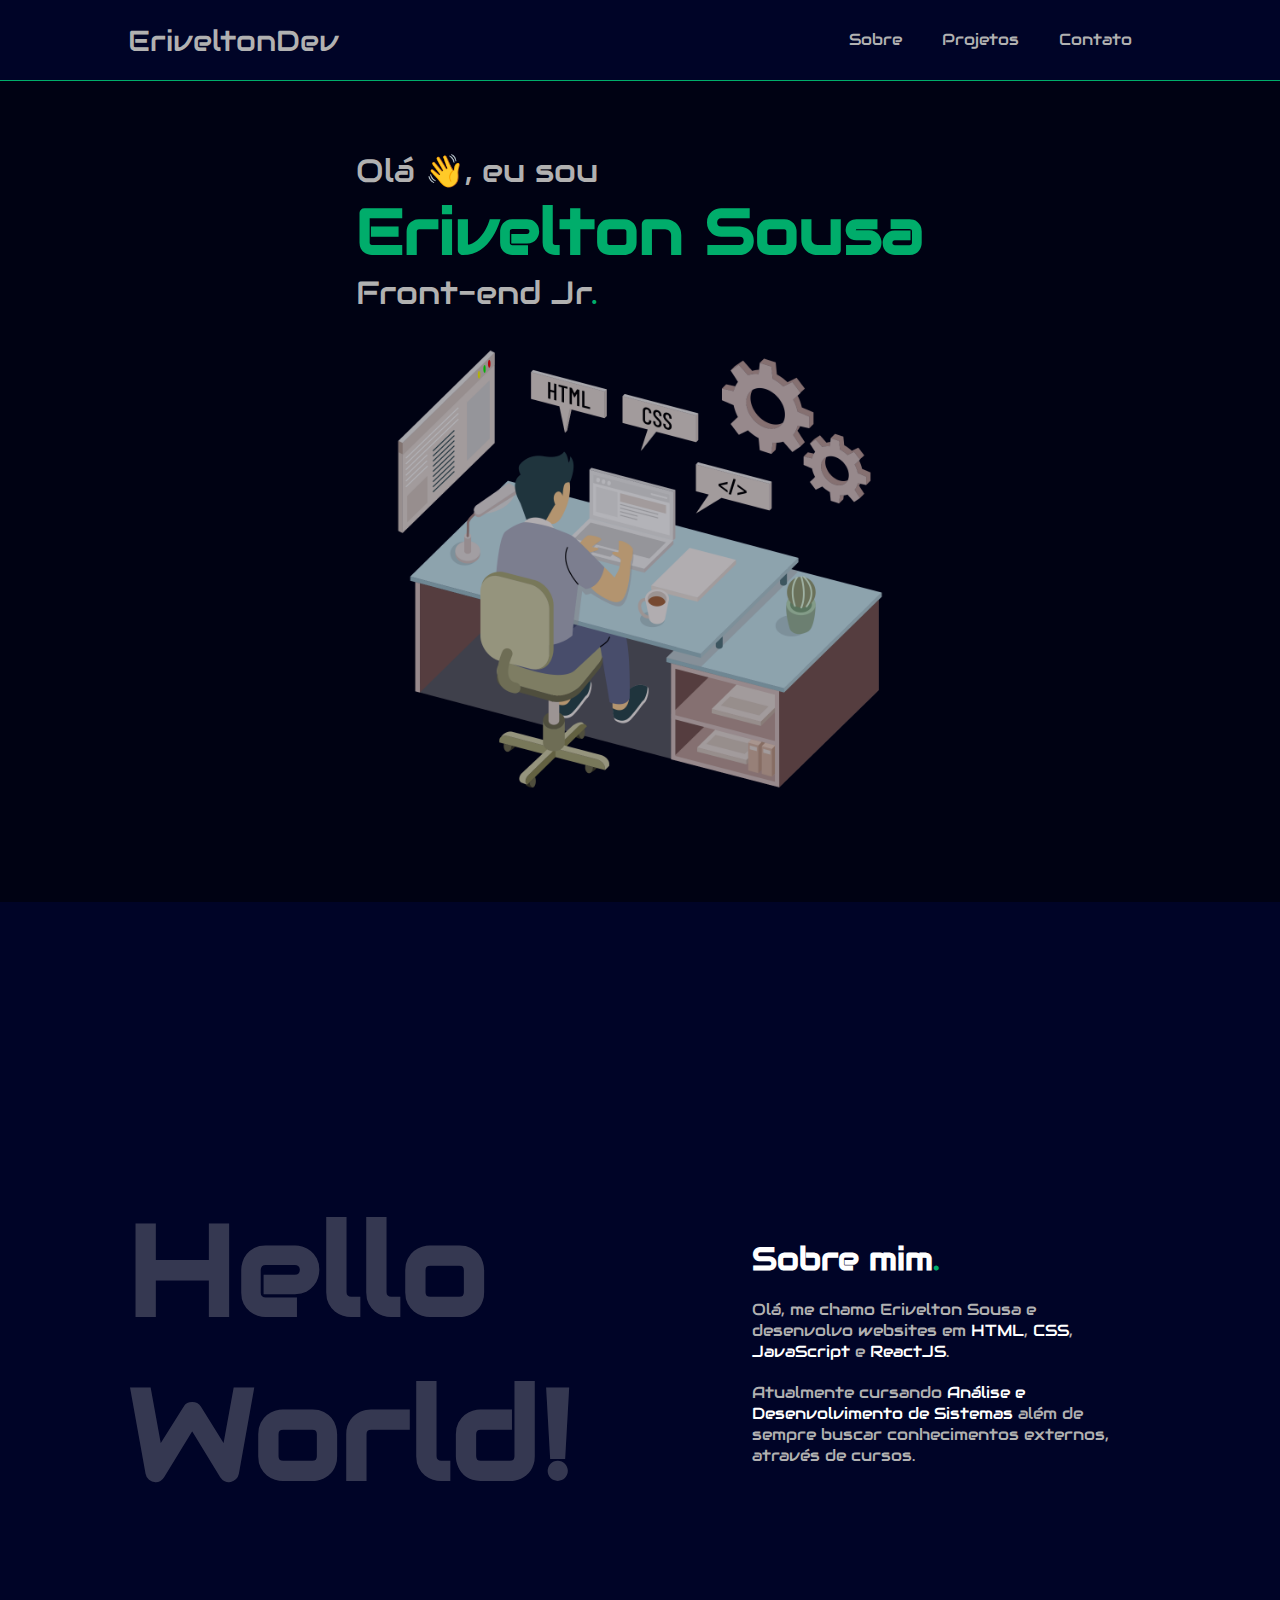
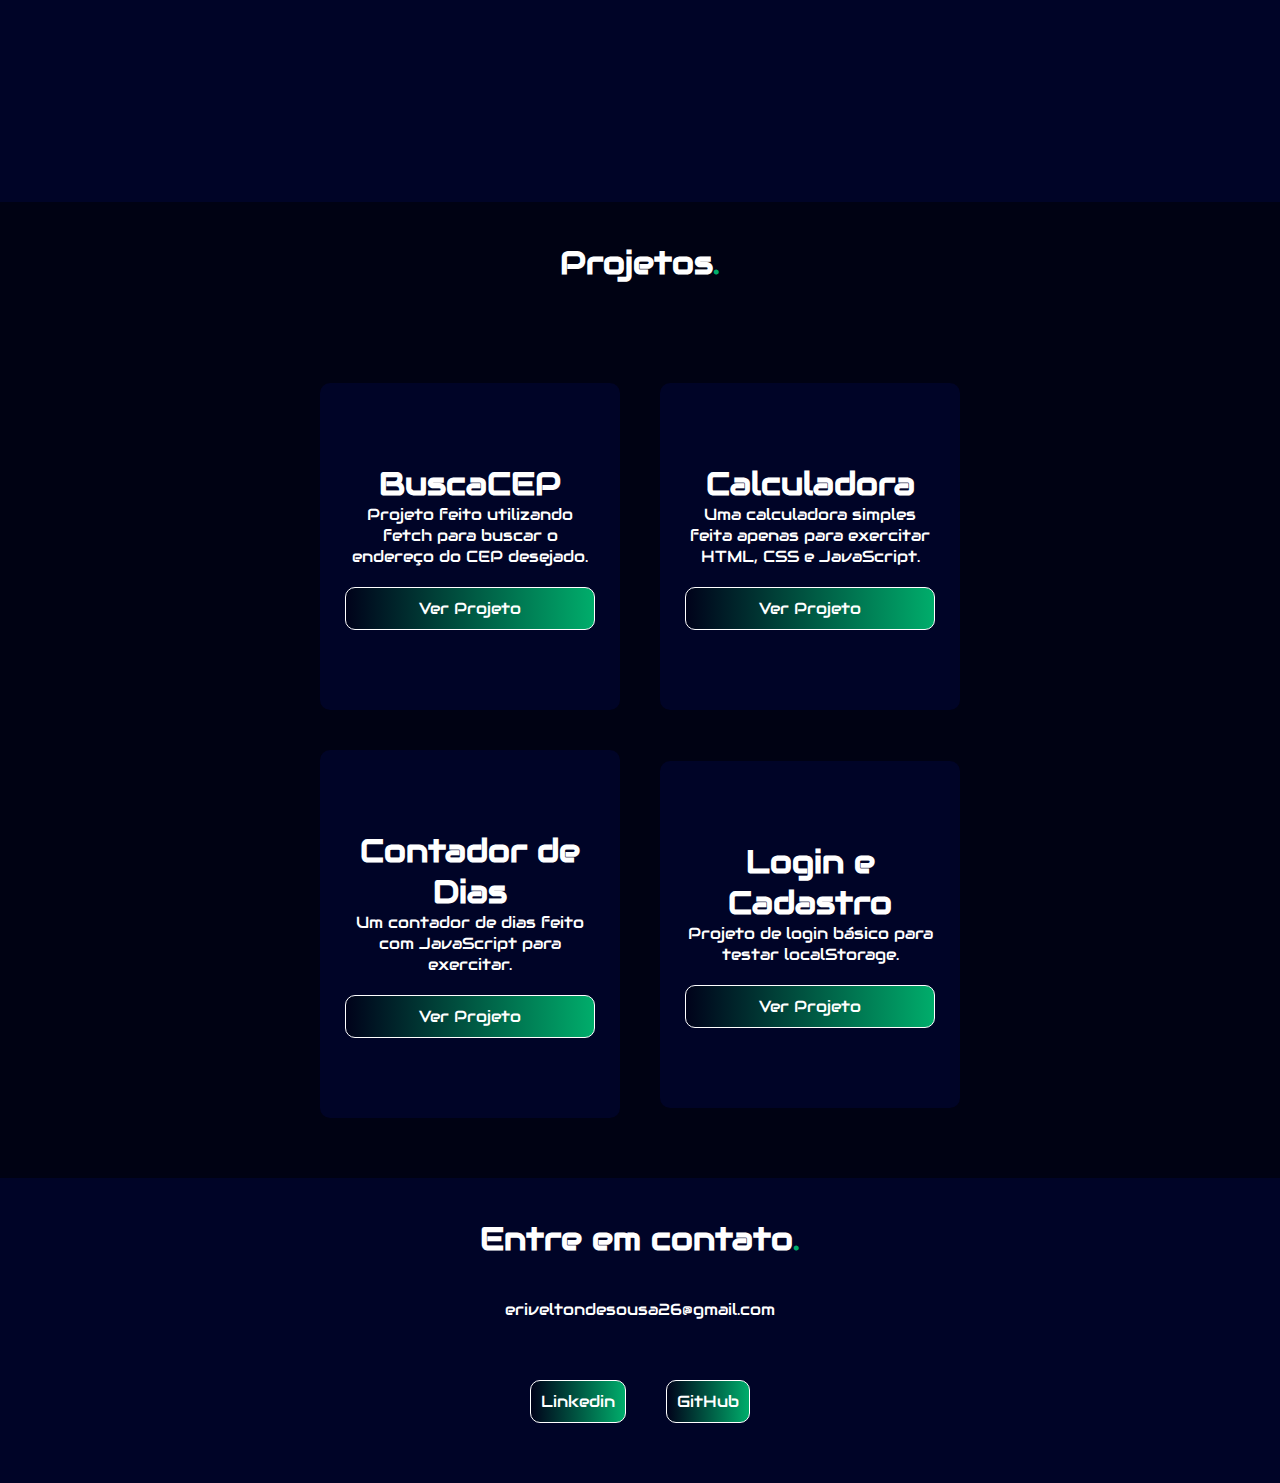
<file: docs/index.html>
<!DOCTYPE html>
<html lang="pt-BR">
<head>
    <meta charset="UTF-8">
    <meta http-equiv="X-UA-Compatible" content="IE=edge">
    <meta name="viewport" content="width=device-width, initial-scale=1.0">
    <link rel="stylesheet" href="css/style.css">
    <link rel="stylesheet" href="https://cdnjs.cloudflare.com/ajax/libs/font-awesome/6.0.0-beta3/css/all.min.css" integrity="sha512-Fo3rlrZj/k7ujTnHg4CGR2D7kSs0v4LLanw2qksYuRlEzO+tcaEPQogQ0KaoGN26/zrn20ImR1DfuLWnOo7aBA==" crossorigin="anonymous" referrerpolicy="no-referrer" />
    <title>Erivelton Sousa - Portifólio</title>    
</head>
<body>
    <header>
        <div id="menu">
            <a href="#" id="logo">EriveltonDev<i class="fas fa-code"></i></a>
            <a class="hamburguer" href="#"><i class="fas fa-bars"></i></a>
            <nav>
                <a href="#sobreMimBackground">Sobre</a>
                <a href="#projetosBackground">Projetos</a>
                <a href="#contatoBackground">Contato</a>
            </nav>
        </div>
    </header>

    <section id="sobre">
        <div id="container">
            <div id="apresentacao">
                <p>Olá 👋, eu sou</p>
                <h1>Erivelton Sousa</h1>
                <p>Front-end Jr<span>.</span></p>
            </div>
            <div id="imagem">
                <img src="img/—Pngtree—web developer isometric illustration_6067558.png" alt="">
            </div>
        </div>
    </section>

    <section id="sobreMimBackground">
        <div id="sobreMim">
            <div id="hello">
                <h1>Hello World!</h1>
            </div>
            <div id="descricao">
                <h1>Sobre mim<span>.</span> </h1>

                <p>Olá, me chamo Erivelton Sousa e desenvolvo websites em <span class="marcacao">HTML</span>, <span class="marcacao">CSS</span>, <span class="marcacao">JavaScript</span> e <span class="marcacao">ReactJS</span>.</p>

                <p>Atualmente cursando <span class="marcacao">Análise e Desenvolvimento de Sistemas</span> além de sempre buscar conhecimentos externos, através de cursos.</p>
            </div>
        </div>
    </section>

    <section id="projetosBackground">
        <div class="caixa">
            <div id="titulo">
                <h1>Projetos<span>.</span> </h1>
            </div>
            <div id="projetos">
                <div class="projeto-item">
                    <h1>BuscaCEP</h1>
                    <p>Projeto feito utilizando fetch para buscar o endereço do CEP desejado.</p>
                    <a href="buscaCEP/index.html">Ver Projeto</a>
                </div>
                <div class="projeto-item">
                    <h1>Calculadora</h1>
                    <p>Uma calculadora simples feita apenas para exercitar HTML, CSS e JavaScript.</p>
                    <a href="calculadora/index.html">Ver Projeto</a>
                </div>
                <div class="projeto-item">
                    <h1>Contador de Dias</h1>
                    <p>Um contador de dias feito com JavaScript para exercitar.</p>
                    <a href="contador/index.html">Ver Projeto</a>
                </div>
                <div class="projeto-item">
                    <h1>Login e Cadastro</h1>
                    <p>Projeto de login básico para testar localStorage.</p>
                    <a href="login/index.html">Ver Projeto</a>
                </div>
            </div>
        </div>
    </section>

    <section id="contatoBackground">
        <div id="conteudo">
            <div id="tituloContato">
                <h1>Entre em contato<span>.</span></h1>
            </div>

            <div id="email">
                <p>eriveltondesousa26@gmail.com</p>
            </div>
            
            <div id="redes">
                <a target="_blank" href="https://www.linkedin.com/in/erivelton-sousa-116b01192/"><i class="fab fa-linkedin"></i> Linkedin</a>
                <a target="_blank" href="https://github.com/EriveltonDev"><i class="fab fa-github"></i> GitHub</a>
            </div>
        </div>
    </section>

    <script src="js/main.js"></script>
</body>
</html>
</file>
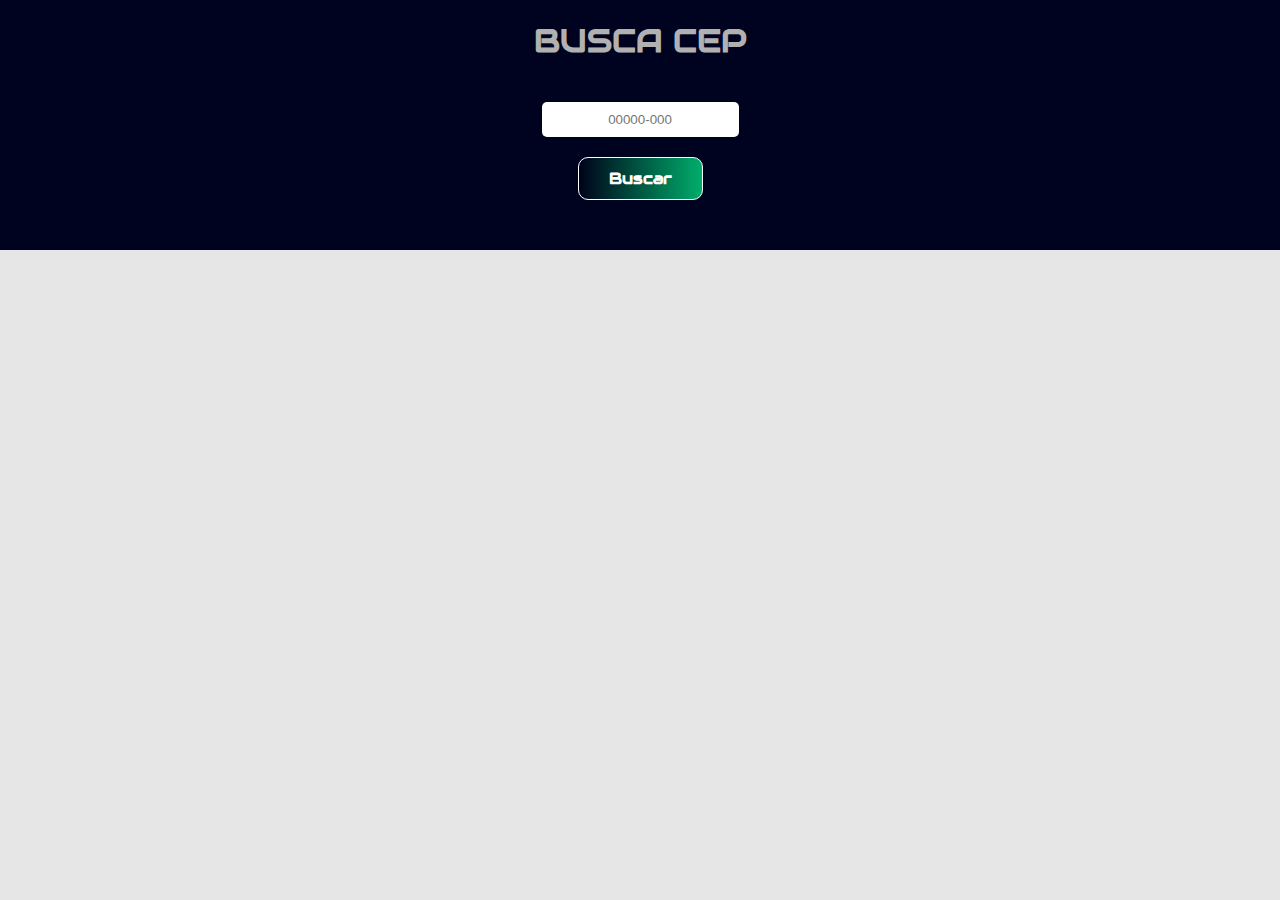
<file: docs/buscaCEP/index.html>
<!DOCTYPE html>
<html lang="pt-br">
<head>
    <meta charset="UTF-8">
    <meta http-equiv="X-UA-Compatible" content="IE=edge">
    <meta name="viewport" content="width=device-width, initial-scale=1.0">
    <link rel="stylesheet" href="css/style.css">
    <title>Busca CEP</title>
</head>
<body>
    
    <div>
        <h1>Busca CEP</h1>
        <div class="input">
            <label for="buscador">Buscador</label>
            <input id="buscador" type="text" placeholder="00000-000">
            <p id="erro1">Endereço não encontrado ou não existe</p>
            <p id="erro2">CEP inválido</p>
            <a>Buscar</a>
        </div>
    </div>

    <section>
        <label id="log" for="logradouro">Logradouro</label>
        <input id="logradouro" type="text" value="" readonly>
        <label id="com" for="complemento">Complemento</label>
        <input id="complemento" type="text" value="" readonly>
        <label id="bai" for="bairro">Bairro</label>
        <input id="bairro" type="text" value="" readonly>
        <label id="loc" for="localidade">Localidade</label>
        <input id="localidade" type="text" value="" readonly>
        <label id="fu" for="uf">UF</label>
        <input id="uf" type="text" value="" readonly>
    </section>

    <script type="module" src="js/main.js"></script>
    
</body>
</html>
</file>
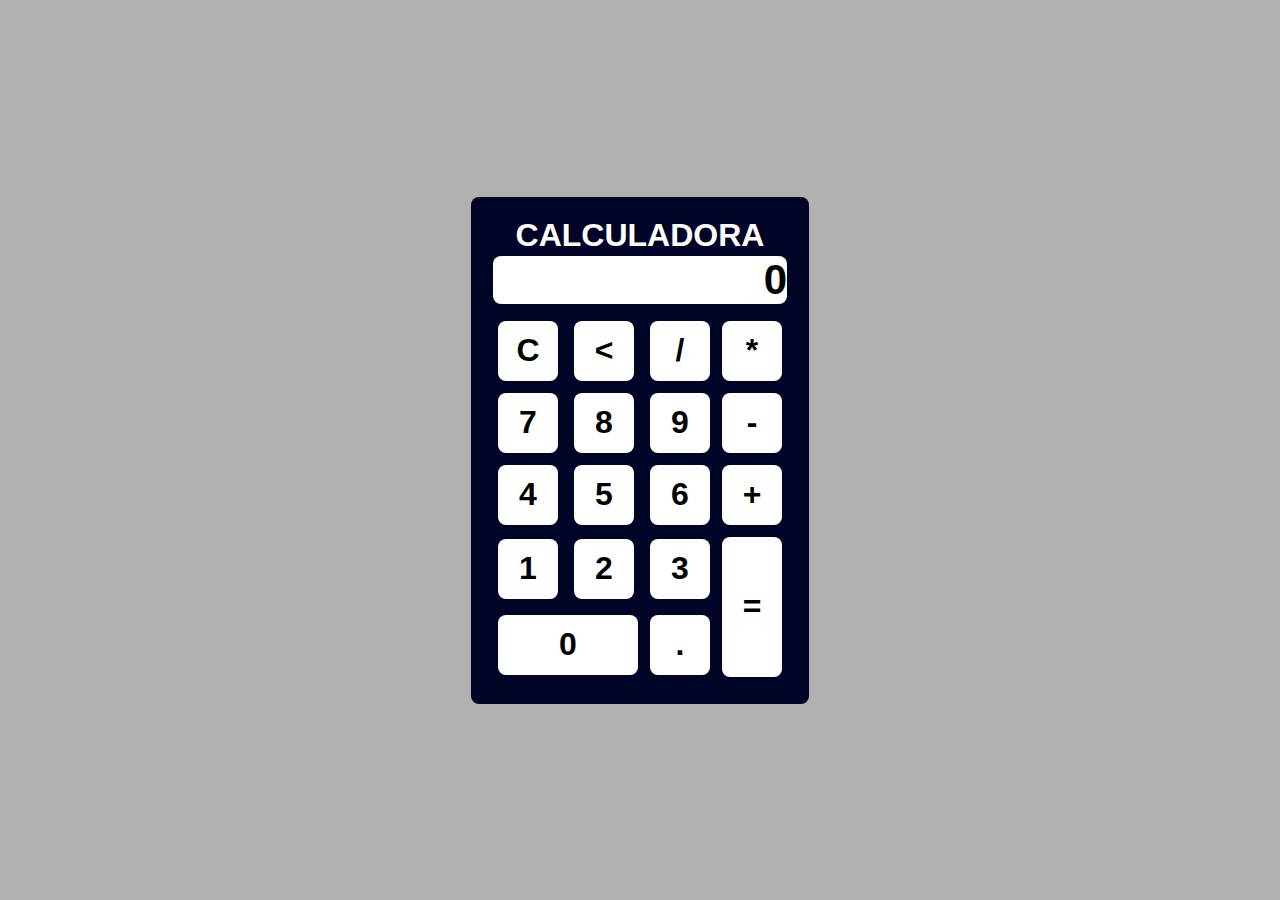
<file: docs/calculadora/index.html>
<!DOCTYPE html>
<html lang="pt-br">
<head>
    <meta charset="UTF-8">
    <meta http-equiv="X-UA-Compatible" content="IE=edge">
    <meta name="viewport" content="width=device-width, initial-scale=1.0">
    <link rel="stylesheet" href="css/style.css">
    <link rel="shortcut icon" href="img/icons8-calculator-50.png" type="image/x-icon">
    <title>Calculadora</title>
</head>
<body>
    <div id="calculadora">
        <h1>CALCULADORA</h1>
        <table>
            <tr>
                <td colspan="4"><p>0</p></td>
            </tr>
            <tr>
                <td><a class="clear">C</a></td>
                <td><a id="apagar"><</a></td>
                <td><a>/</a></td>
                <td><a>*</a></td>
            </tr>
            <tr>
                <td><a>7</a></td>
                <td><a>8</a></td>
                <td><a>9</a></td>
                <td><a>-</a></td>
            </tr>
            <tr>
                <td><a>4</a></td>
                <td><a>5</a></td>
                <td><a>6</a></td>
                <td><a>+</a></td>
            </tr>
            <tr>
                <td><a>1</a></td>
                <td><a>2</a></td>
                <td><a>3</a></td>
                <td rowspan="2" ><a class="twocolums">=</a></td>
            </tr>
            <tr>
                <td colspan="2"><a class="tworows">0</a></td>
                <td><a>.</a></td>
            </tr>
        </table>
    </div>
    <script type="module" src="js/main.js"></script>
</body>
</html>
</file>
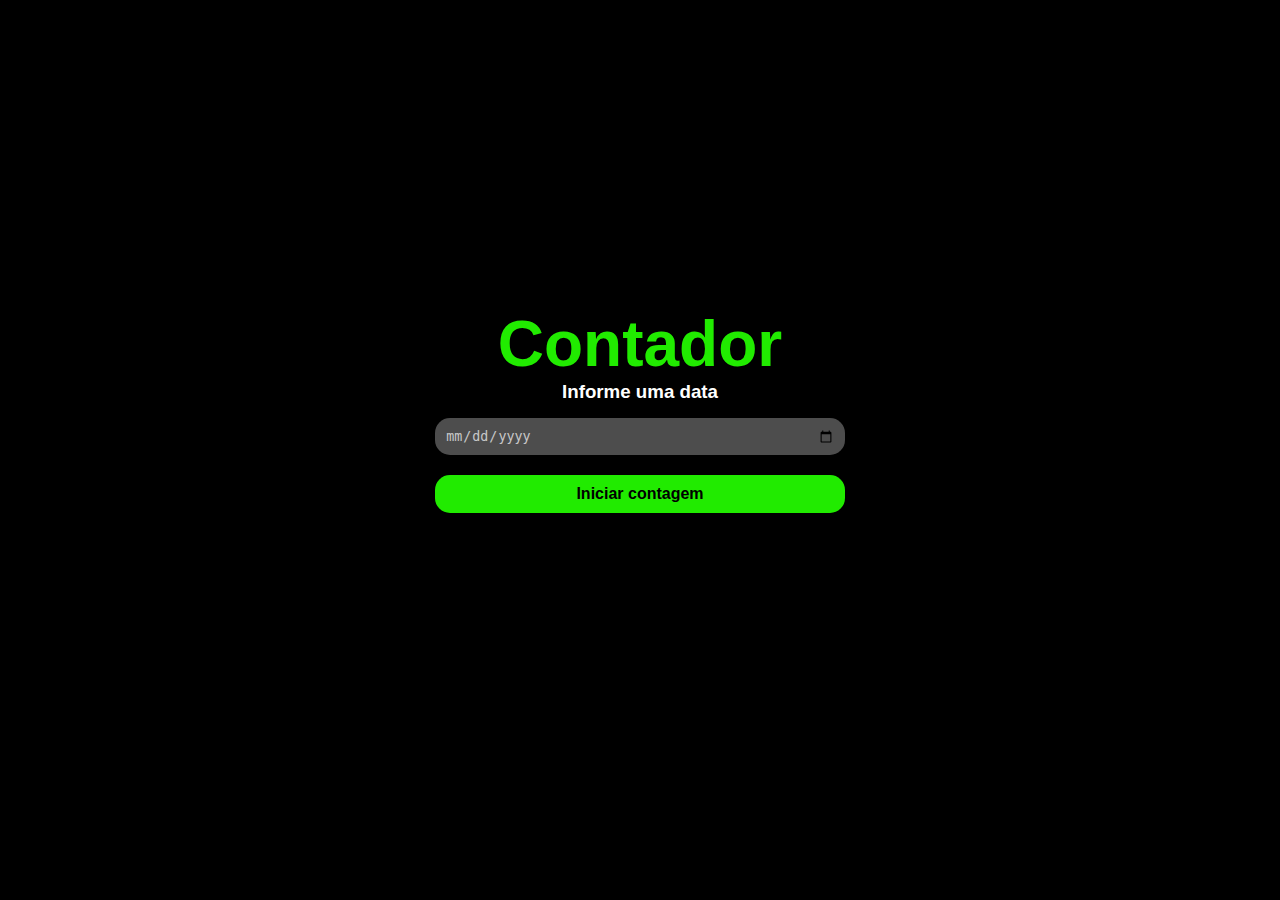
<file: docs/contador/index.html>
<!DOCTYPE html>
<html lang="pt-BR">
<head>
    <meta charset="UTF-8">
    <meta http-equiv="X-UA-Compatible" content="IE=edge">
    <meta name="viewport" content="width=device-width, initial-scale=1.0">
    <link rel="stylesheet" href="./css/style.css">
    <title>Contador</title>
</head>
<body>
    
    <header>
        <nav>
            <a id="logo" href="#">Contador</a>
            <a id="reiniciar">Reiniciar</a>
        </nav>
    </header>

    <section id="main">
        <h1>Faltam</h1>
        <div class="container">
            <div class="dias">
                <h1>0</h1>
                <p>Dias</p>
            </div>
            <div class="horas">
                <h1>0</h1>
                <p>Horas</p>
            </div>
            <div class="minutos">
                <h1>0</h1>
                <p>Minutos</p>
            </div>
            <div class="segundos">
                <h1>0</h1>
                <p>Segundos</p>
            </div>
        </div>
    </section>

    <section id="requisicao">
        <div class="container-requisicao">
            <h1>Contador</h1>
            <h3>Informe uma data</h3>
            <input type="date" id="formulario">
            <a class="iniciar">Iniciar contagem</a>
        </div>
    </section>
    <script src="js/main.js"></script>
</body>
</html>
</file>
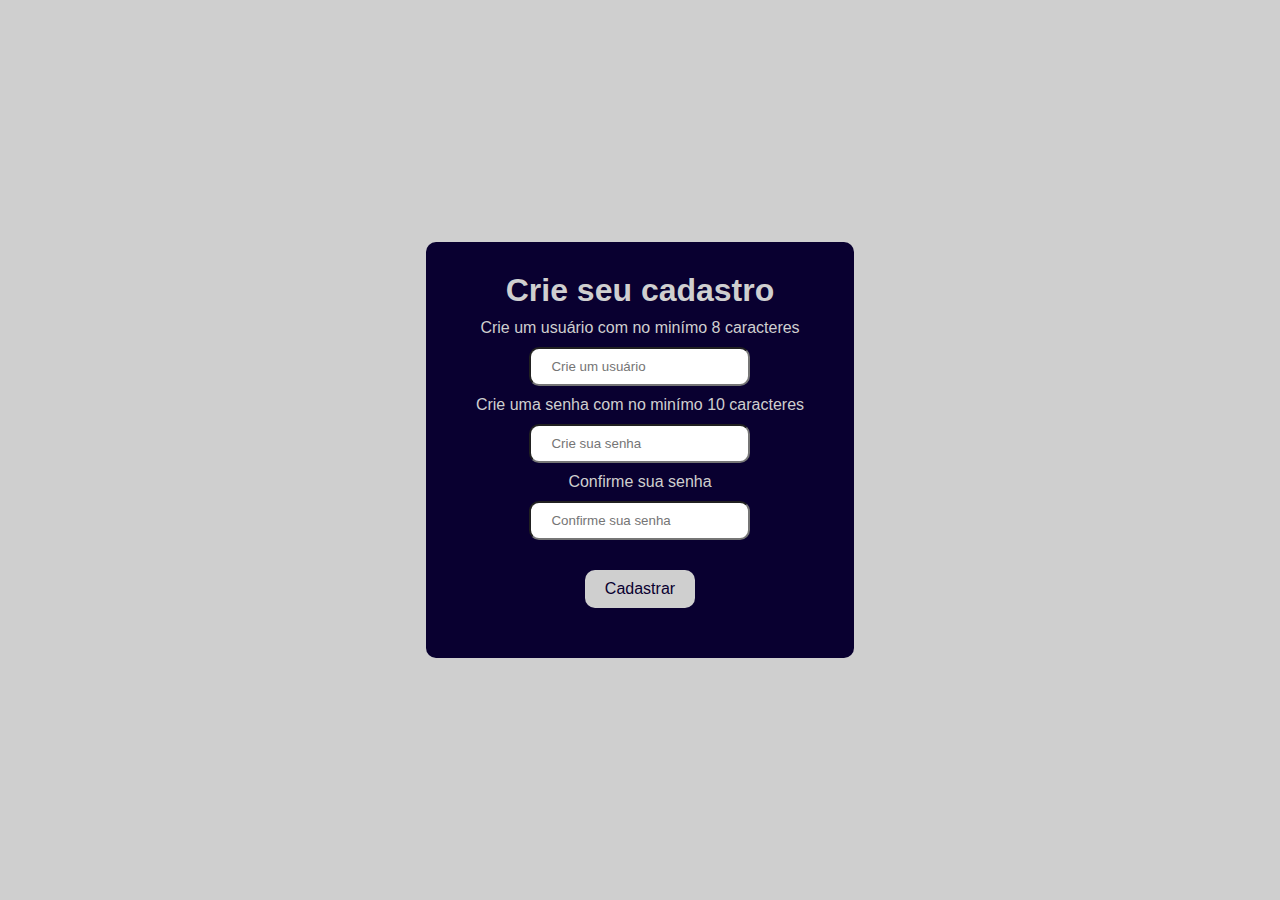
<file: docs/login/index.html>
<!DOCTYPE html>
<html lang="pt-BR">
<head>
    <meta charset="UTF-8">
    <meta http-equiv="X-UA-Compatible" content="IE=edge">
    <meta name="viewport" content="width=device-width, initial-scale=1.0">
    <link rel="stylesheet" href="css/style.css">
    <title>Página de Login</title>
</head>
<body>
    <div id="container">
        <h1>Crie seu cadastro</h1>
        <p class="msgSucess">Cadastro efetuado com sucesso</p>
        <p class="msgError">Preencha todos os campos corretamente</p>
        <label id="labelUser" for="user">Crie um usuário com no minímo 8 caracteres</label>
        <input id="user" type="text" placeholder="Crie um usuário">
        <label id="labelSenha0" for="password">Crie uma senha com no minímo 10 caracteres</label>
        <input id="password" type="password" placeholder="Crie sua senha">
        <label id="labelSenha" for="password2">Confirme sua senha</label>
        <input id="password2" type="password" placeholder="Confirme sua senha">
        <a href="#">Cadastrar</a>
    </div>
    <script src="js/main.js"></script>
</body>
</html>
</file>
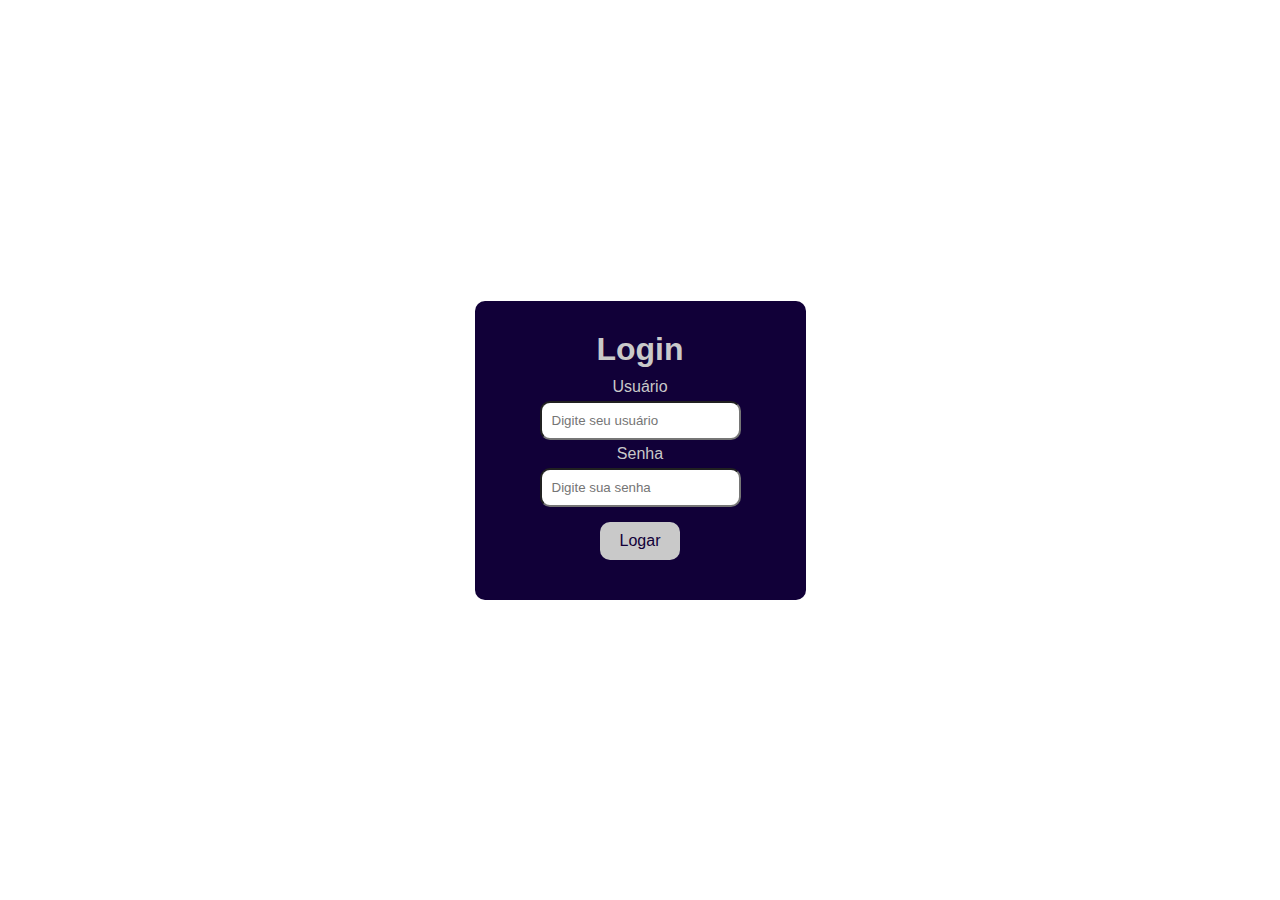
<file: docs/login/login.html>
<!DOCTYPE html>
<html lang="pt-BR">
<head>
    <meta charset="UTF-8">
    <meta http-equiv="X-UA-Compatible" content="IE=edge">
    <meta name="viewport" content="width=device-width, initial-scale=1.0">
    <link rel="stylesheet" href="css/login.css">
    <title>Login</title>
</head>
<body>
    <div id="container">
        <h1>Login</h1>
        <p id="msgSucess">Entrando...</p>
        <p id="msgError">Usuário ou senha inválidos.</p>
        <label for="user">Usuário</label>
        <input id="user" type="text" placeholder="Digite seu usuário">
        <label for="password">Senha</label>
        <input id="password" type="password" placeholder="Digite sua senha">
        <a href="#">Logar</a>
    </div>
    <script src="js/login.js"></script>
</body>
</html>
</file>
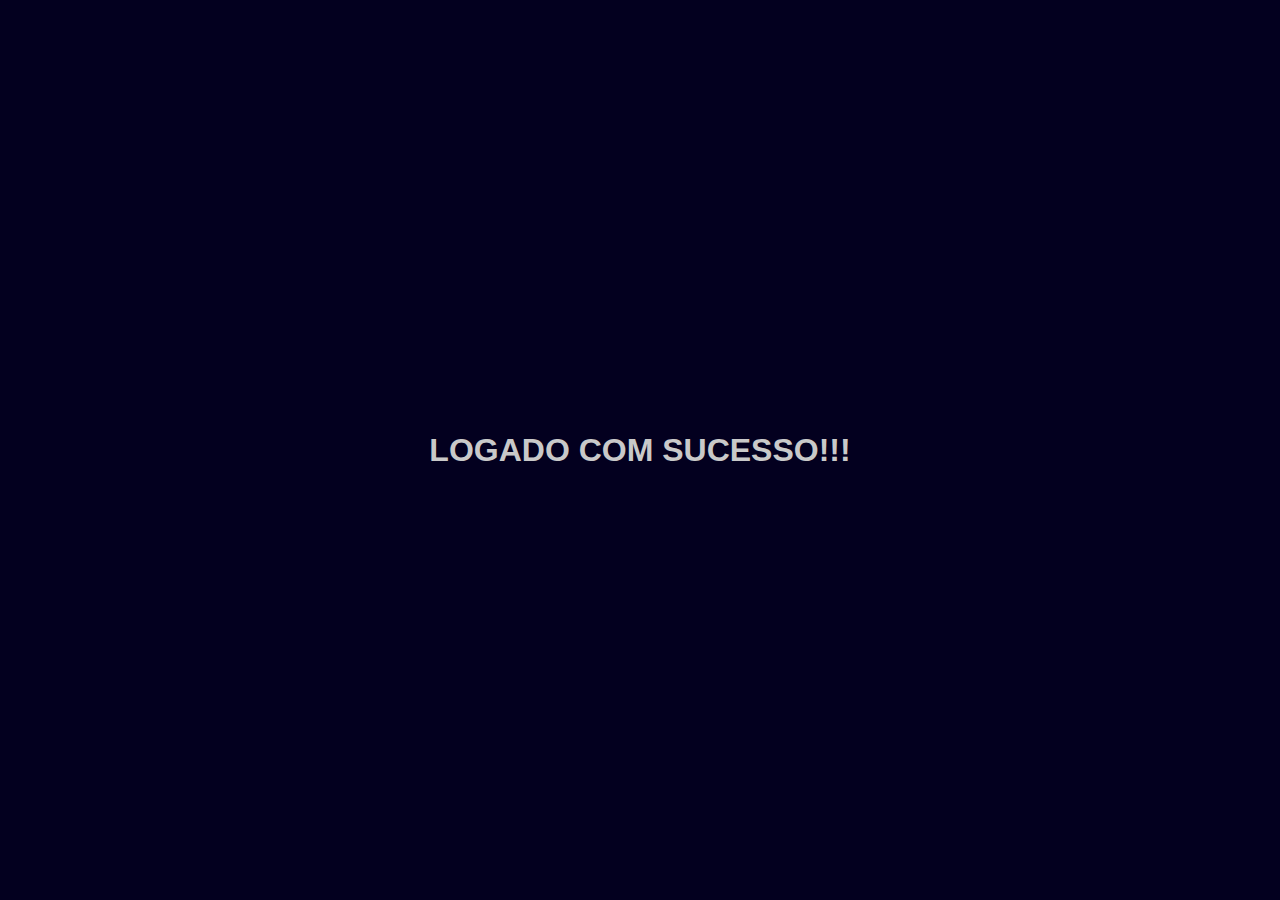
<file: docs/login/sucesso.html>
<!DOCTYPE html>
<html lang="pt-BR">
<head>
    <meta charset="UTF-8">
    <meta http-equiv="X-UA-Compatible" content="IE=edge">
    <meta name="viewport" content="width=device-width, initial-scale=1.0">
    <link rel="stylesheet" href="css/sucesso.css">
    <title>Logado com Sucesso</title>
</head>
<body>
    <h1>LOGADO COM SUCESSO!!!</h1>
</body>
</html>
</file>
<file: docs/css/style.css>
@import url('https://fonts.googleapis.com/css2?family=Audiowide&display=swap');

* {
    box-sizing: border-box;
    padding: 0;
    margin: 0;
    text-decoration: none;
}

html {
    scroll-behavior: smooth;
}

:root {
    --main-color: #000427;
    --verde:#00ad6b;
    --cinza:#b1b1b1;
    --second-color:#000213;
}

body {
    height: 100%;
    width: 100%;
    font-family: 'Audiowide', cursive;
}

header {
    background-color: var(--main-color);
    border-bottom: 1px solid var(--verde);
}

#menu {
    margin: 0 auto;
    max-width: 80%;
    display: flex;
    justify-content: space-between;
    align-items: center;
    height: 80px;
    text-align: center;
}

#logo {
    font-size: 1.80rem ;
    color: var(--cinza);
}

#logo i {
    color: var(--verde);
    padding: 10px;
}

#logo:hover {
    color: var(--verde);
}

nav {
    display: flex;
}

nav a {
    display: block;
    color: var(--cinza);
    padding: 10px;
    transition: 0.3s;
    border-bottom: 2px solid transparent;
    margin: 10px;
}

nav a:hover {
    color: var(--verde);
    border-bottom: 2px solid var(--verde);
}

#sobre {
    display: flex;
    align-items: center;
    height: calc(100vh - 79px);
    background-color: var(--second-color);
}

#container {
    font-size: 2.00rem;
    max-width: 80%;
    margin: 0 auto;
    display: flex;
    justify-content: space-between;
    align-items: center;
    justify-content: center;
    color: var(--cinza);
    flex-wrap: wrap;
}

#apresentacao {
    min-width: 45%;
}

#apresentacao span {
    color: var(--verde);
}

#apresentacao h1 {
    color: var(--verde);
}

#imagem {
    min-width: 300px;
    max-width: 50%;
}

#imagem img {
    max-width: 100%;
    max-height: 100%;
    opacity: 0.7;
}

#sobreMimBackground {
    height: 100vh;
    background-color: var(--main-color);
    color: var(--cinza);
    display: flex;
    align-items: center;
}

#sobreMim {
    max-width: 80%;
    margin: 0 auto;
    display: flex;
    justify-content: space-between;
    align-items: center;
}

#hello {
    min-width: 60%;
    font-size: 4.00rem;
    opacity: 0.3;
}

#descricao h1 {
    padding: 10px;
    color: white;
}

#descricao {
    max-width: 40%;
}

#descricao h1 span {
    color: var(--verde);
}

#descricao p {
    padding: 10px;
}

.marcacao {
    color: white;
}

#projetosBackground {
    padding: 40px;
    height: 100vh;
    background-color: var(--second-color);
    display: flex;
    align-items: center;
    color: white;
    justify-content: center;
    text-align: center;
}

#titulo {
    color: white;
    margin-bottom: 80px;
}

.caixa {
    display: flex;
    align-items: center;
    justify-content: center;
    flex-direction: column;
    max-width: 80%;
    margin: 0 auto;
}

#projetos {
    display: flex;
    justify-content: center;
    align-items: center;
    flex-wrap: wrap;
}

.projeto-item {
    margin: 20px;
    padding: 80px 25px;
    background-color: var(--main-color);
    border-radius: 10px;
    max-width: 300px;
}

#titulo h1 span {
    color: var(--verde);
}

.projeto-item a {
    display: block;
    color: white;
    padding: 10px;
    margin-top: 20px;
    background: linear-gradient(to right, #00021a, #00ad6b);
    border: 1px solid white;
    border-radius: 10px;
}

#contatoBackground {
    background-color: var(--main-color);
    display: flex;
    justify-content: center;
    align-items: center;
}

#conteudo {
    display: flex;
    justify-content: center;
    align-items: center;
    flex-direction: column;
    padding: 40px;
    max-width: 80%;
    margin: 0 auto;
}

#conteudo h1 {
    text-align: center;
    color: white;
    margin-bottom: 40px;
}

#conteudo h1 span {
    color: var(--verde);
}

#email {
    color: white;
    text-align: center;
}

#redes {
    margin-top: 40px;
    display: flex;
    justify-content: space-around;
}

#redes a {
    display: block;
    color: white;
    padding: 10px;
    margin-top: 20px;
    background: linear-gradient(to right, #00021a, #00ad6b);
    border: 1px solid white;
    border-radius: 10px;
    margin: 20px;
}

.hamburguer {
    display: none;
}

@media (max-width:1370px) {
    #projetosBackground {
        height: auto;
    }
}

@media (max-width:760px) {
    .hamburguer {
        display: block;
        font-size: 35px;
        color: #b1b1b1;
        transition: 0.5s;
    }
    .hamburguer.ativo {
        transform: rotate(90deg);
        transition: 0.5s;
        color: #00ad6b;
    }
    .hamburguer:hover {
        color: #00ad6b;
    }
    nav {
        opacity: 0;
        display: block;
        position: absolute;
        top: 120px;
        right: 2rem;
        background-color: #00021a;
        border-radius: 10px;
        pointer-events: none;
        transition: 0.5s;
    }
    nav::before {
        content: '';
        display: block;
        position: relative;
        top: -24px;
        right: -35px;
        width: 0; 
        height: 0; 
        border-left: 25px solid transparent;
        border-right: 25px solid transparent;
        border-bottom: 25px solid #00021a;
    }
    nav.ativo {
        pointer-events: initial;
        transition: 0.5s;
        opacity: 1;
        display: block;
        position: absolute;
        top: 8rem;
        right: 2rem;
        background-color: #00021a;
        border-radius: 10px;
    }
    nav.ativo::before {
        content: '';
        display: block;
        position: relative;
        top: -1.5rem;
        right: -2.3rem;
        width: 0; 
        height: 0; 
        border-left: 25px solid transparent;
        border-right: 25px solid transparent;
        border-bottom: 25px solid #00021a;
    }
    #menu {
        justify-content: space-between;
        align-items: center;
        height: 150px;
    }

    #sobre {
        height: auto;
    }

    #container {
        padding: 40px;
        text-align: center;
    }

    #descricao {
        min-width: 80%;
    }

    #apresentacao {
        margin-bottom: 40px;
    }

    #hello {
        padding: 25px;
        font-size: 2.30rem;
    } 

    #sobreMim {
        text-align: center;
        padding: 25px;
        flex-wrap: wrap;
        justify-content: center;
        align-items: center;
    }

    #projetosBackground {
        height: auto;
        justify-content: center;
        align-items: center;
    }

    .caixa {
        padding: 40px;
    }
}

@media (max-width:630px) {
    .hamburguer {
        margin-right: 1.2rem;
    }
}

@media (max-width:500px) {
    .hamburguer {
        margin-right: 2.2rem;
        font-size: 2rem;
    }
    #conteudo {
        padding: 40px 0;
    }
    #sobreMimBackground {
        height: auto;
    }
    #logo {
        font-size: 1.4rem;
    }
    #redes a {
        text-align: center;
    }
    #container h1 {
        font-size: 2rem;
    }
    #container p {
        font-size: 1.5rem;
    }
}
</file>
<file: docs/buscaCEP/css/style.css>
@import url('https://fonts.googleapis.com/css2?family=Audiowide&display=swap');

* {
    margin: 0;
    padding: 0;
    box-sizing: border-box;
}

body {
    font-family: 'Audiowide', cursive;
    height: 100vh;
    width: 100vw;
    background-color: #e6e6e6;
}

h1 {
    text-transform: uppercase;
    color: #b1b1b1;
}

div {
    padding: 20px;
    background-color: #00031f;
    color: white;
    display: flex;
    align-items: center;
    justify-content: center;
    flex-direction: column;
    height: 250px;
}

.input {
    display: flex;
    flex-direction: column;
    font-weight: bolder;
}

input:focus {
    border: 0 none;
    outline: 0;
}

label {
    cursor: pointer;
    display: none;
}

div input {
    margin-top: 10px;
    padding: 10px;
    border: none;
    border-radius: 5px;
    text-align: center;
}

a {
    display: block;
    color: white;
    padding: 10px 30px; 
    margin-top: 20px;
    background: linear-gradient(to right, #00021a, #00ad6b);
    border: 1px solid white;
    border-radius: 10px;
    cursor: pointer;
}

section {
    padding: 60px;
    display: flex;
    flex-direction: column;
    max-width: 980px;
    margin: 0 auto;
    justify-content: center;
    align-items: center;
    color: #00ad6b;
}

section input {
    border-radius: 5px;
    border: 2px solid #00ad6b;
    padding: 10px;
    width: 100%;
    text-align: center;
    margin: 10px 0 10px 0;
    display: none;
    color: #00ad6b;
}

#erro1, #erro2 {
    display: none;
}

#buscador {
    border: none;
}

#buscador.ativo {
    border: 2px solid red;
}

#erro1.ativo {
    color: red;
    padding: 10px;
    display: block;
}

#erro2.ativo {
    color: red;
    padding: 10px;
    display: block;
}

@media (max-width: 400px ) {
    body {
        max-width: 100vh;
        max-height: 70vh;
    }
}
</file>
<file: docs/calculadora/css/style.css>
* {
    margin: 0;
    padding: 0;
    border-radius: 8px;
    box-sizing: border-box;
}

body {
    background-color: #b1b1b1;
    display: flex;
    align-items: center;
    justify-content: center;
    color: white;
    height: 100vh;
    width: 100vw;
    font-size: 42px;
    font-weight: bolder;
    font-family: sans-serif;
}

h1 {
    text-align: center;
    font-size: 32px;
}

#calculadora {
    background-color: #000427;
    padding: 20px;
}

a {
    background-color: white;
    padding: 30px;
    height: 30px;
    width: 30px;
    text-align: center;
    display: flex;
    align-items: center;
    justify-content: center;
    margin: 5px;
    font-size: 32px;
    font-weight: bolder;
    font-family: sans-serif;
    cursor: pointer;
    color: black;
}

p {
    text-align: end;
    background-color: white;
    color: black;
    margin-bottom: 10px;
}

.twocolums {
    height: 140px;
}

.tworows {
    width: 140px;
}

@media (max-width: 400px ) {
    body {
        max-width: 100vh;
        max-height: 80vh;
    }
}
</file>
<file: docs/contador/css/style.css>
* {
    margin: 0;
    padding: 0;
    box-sizing: border-box;
    text-decoration: none;
}

body {
    background-color: black;
    font-family: sans-serif;
    height: calc(100vh - 80px);
    width: 100vw;
}

header {
    display: none;
}

nav {
    margin-top: 20px;
    display: flex;
    justify-content: space-around;
}

#logo {
    color: #21EB00;
    font-weight: bolder;
    font-size: 2rem;
}

#reiniciar {
    display: block;
    background-color: #21EB00;
    color: black;
    padding: 10px 20px;
    border-radius: 15px;
    font-weight: bolder;
    cursor: pointer;
}

#main {
    display: none;
}

section {
    width: 100%;
    height: 100%;
    display: flex;
    flex-direction: column;
    justify-content: center;
    align-items: center;
}

section > h1 {
    color: white;
    font-size: 3rem;
    font-weight: 100;
}

.container div {
    padding: 20px;
    text-align: center;
}

.container h1 {
    color: white;
    font-size: 4rem;
    font-weight: 100;
}

.container p {
    color: #21EB00;
}

.container {
    display: flex;
}

header.ativo {
    display: block;
}

#main.ativo {
    display: flex;
}

/* -------------- Tela de requisição ---------- */

.container-requisicao {
    display: flex;
    flex-direction: column;
    align-items: center;
    
}

.container-requisicao input {
    background-color: rgba(255, 255, 255, 0.3);
    border: none;
    padding: 10px;
    width: 32vw;
    border-radius: 15px;
    color: rgba(255, 255, 255, 0.7);
}

.container-requisicao h1 {
    color: #21EB00;
    font-size: 4rem;
}

.container-requisicao h3 {
    color: white;
    padding-bottom: 15px;
}

.container-requisicao a {
    margin-top: 20px;
    display: block;
    background-color: #21EB00;
    color: black;
    padding: 10px 20px;
    border-radius: 15px;
    font-weight: bolder;
    width: 32vw;
    text-align: center;
    cursor: pointer;
}

#requisicao.ativo {
    display: none;
}

#requisicao h3.ativo {
    color: red;
}



@media (max-width: 500px) {
    .container-requisicao input, .container-requisicao a {
        width: 300px;
    }
}
</file>
<file: docs/login/css/style.css>
* {
    padding: 0;
    margin: 0;
    box-sizing: border-box;
    text-decoration: none;
}

body {
    text-align: center;
    padding: 40px;
    font-family: sans-serif;
    background-color: rgb(207, 207, 207);
    height: 100vh;
    width: 100vw;
    display: flex;
    align-items: center;
    justify-content: center;
}

#container {
    display: flex;
    flex-direction: column;
    justify-content: center;
    align-items: center;
    padding: 30px 50px;
    background-color: rgb(9, 0, 48);
    color: rgb(207, 207, 207);
    border-radius: 10px;
    
}

h1 {
    margin-bottom: 10px;
}

input {
    border-radius: 10px;
    margin: 10px;
    padding: 10px 20px;
}

input:focus {
    border: 0 none;
    outline: 0;
}

a {
    margin: 20px;
    display: block;
    color: rgb(9, 0, 48);
    padding: 10px 20px;
    background-color: rgb(207, 207, 207);
    border-radius: 10px;
}

.msgError {
    display: none;
    background-color: red;
    padding: 5px;
    margin: 15px;
    border-radius: 5px;
}

.msgSucess {
    display: none;
    background-color: green;
    padding: 5px;
    margin: 15px;
    border-radius: 5px;
}
</file>
<file: docs/login/css/login.css>
* {
    box-sizing: border-box;
    margin: 0;
    padding: 0;
    text-decoration: none;
}

body {
    padding: 40px;
    font-family: sans-serif;
    height: 100vh;
    width: 100vw;
    display: flex;
    flex-direction: column;
    align-items: center;
    justify-content: center;
}

#container {
    background-color: rgb(17, 0, 56);
    padding: 30px 60px;
    display: flex;
    flex-direction: column;
    align-items: center;
    justify-content: center;
    color: rgb(201, 201, 201);
    border-radius: 10px;
}

a {
    color: rgb(17, 0, 56);
    padding: 10px 20px;
    display: block;
    margin: 10px;
    background-color: rgb(201, 201, 201);
    border-radius: 10px;
}

h1 {
    margin-bottom: 10px;
}

input {
    padding: 10px;
    border-radius: 10px;
    margin: 5px;
}

#msgError {
    background-color: red;
    color: white;
    padding: 5px;
    border-radius: 5px;
    margin: 10px;
    display: none;
}

#msgSucess {
    background-color: green;
    color: white;
    padding: 5px;
    border-radius: 5px;
    margin: 10px;
    display: none;
}
</file>
<file: docs/login/css/sucesso.css>
* {
    margin: 0;
    padding: 0;
}

body {
    text-align: center;
    font-family: sans-serif;
    background-color: rgb(3, 0, 31);
    height: 100vh;
    width: 100vw;
    color: rgb(201, 201, 201);
    display: flex;
    align-items: center;
    justify-content: center;
}

h1 {
    padding: 40px;
}
</file>
